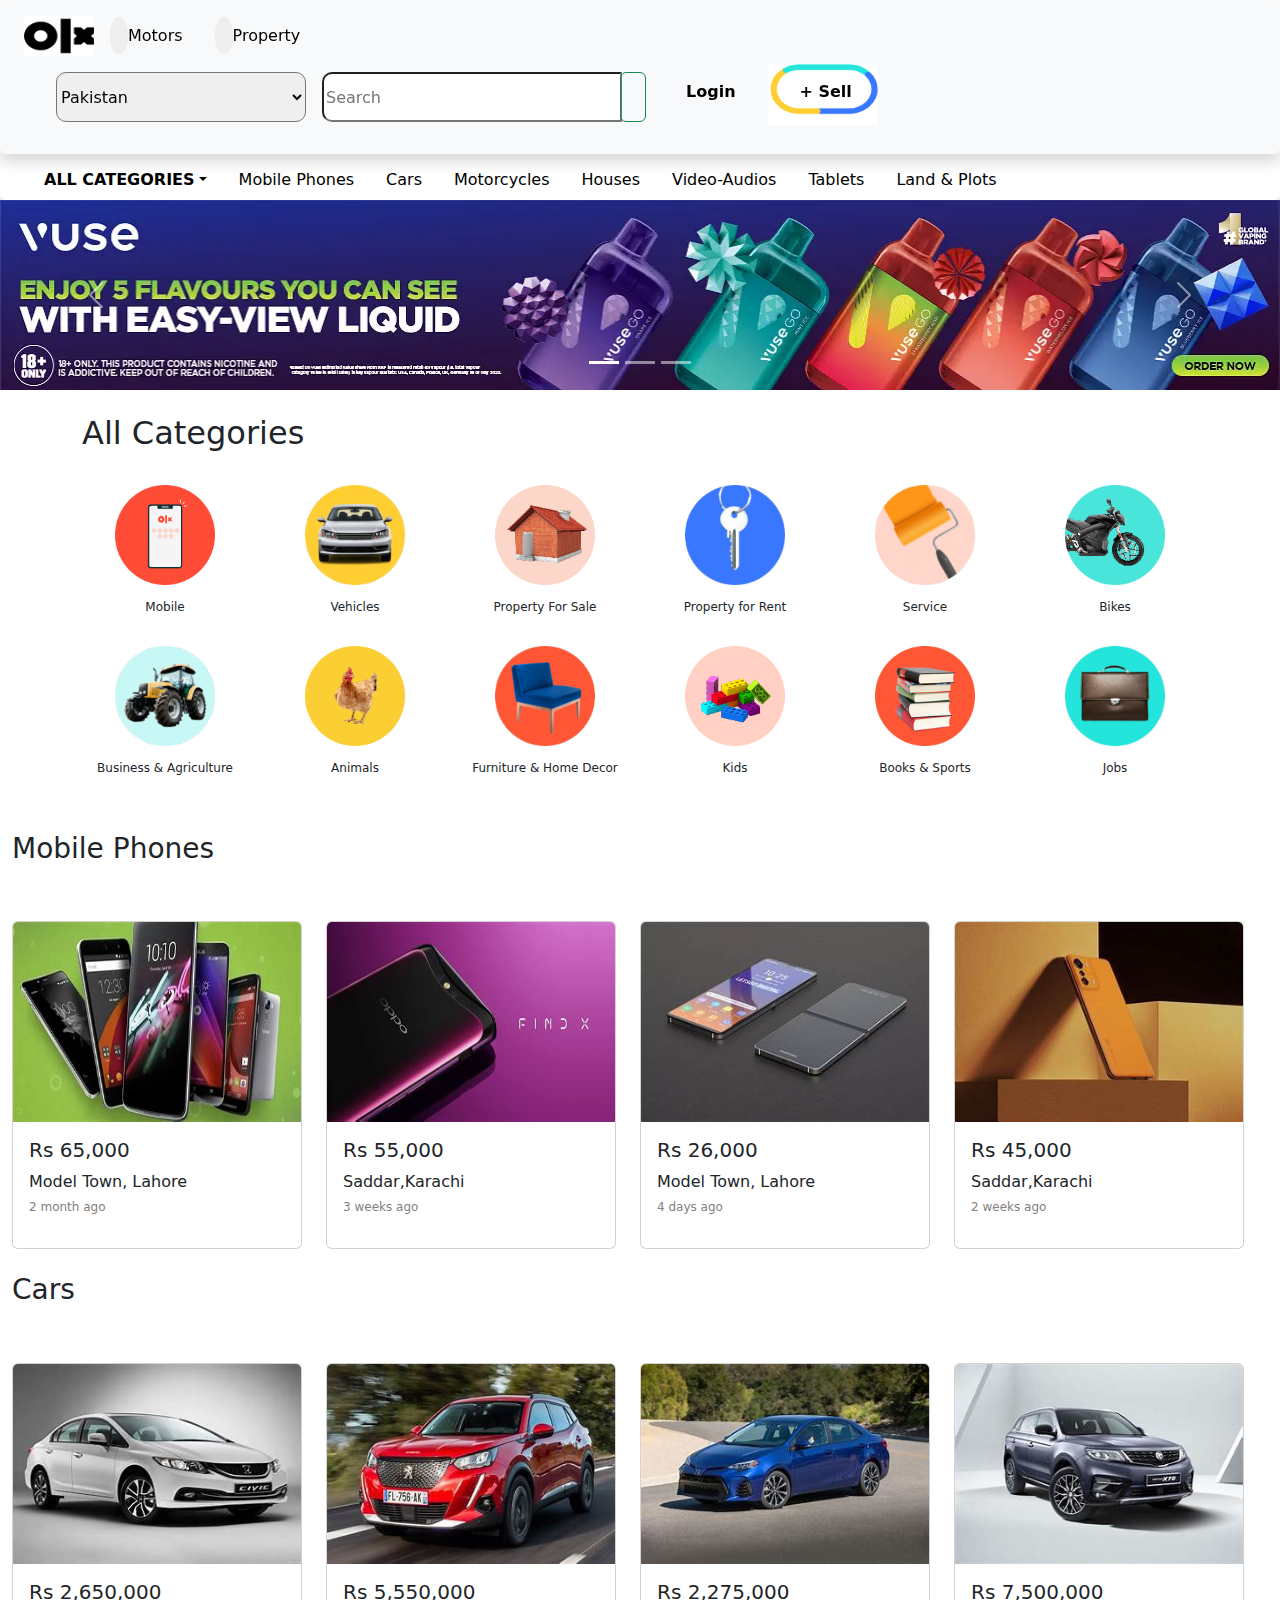
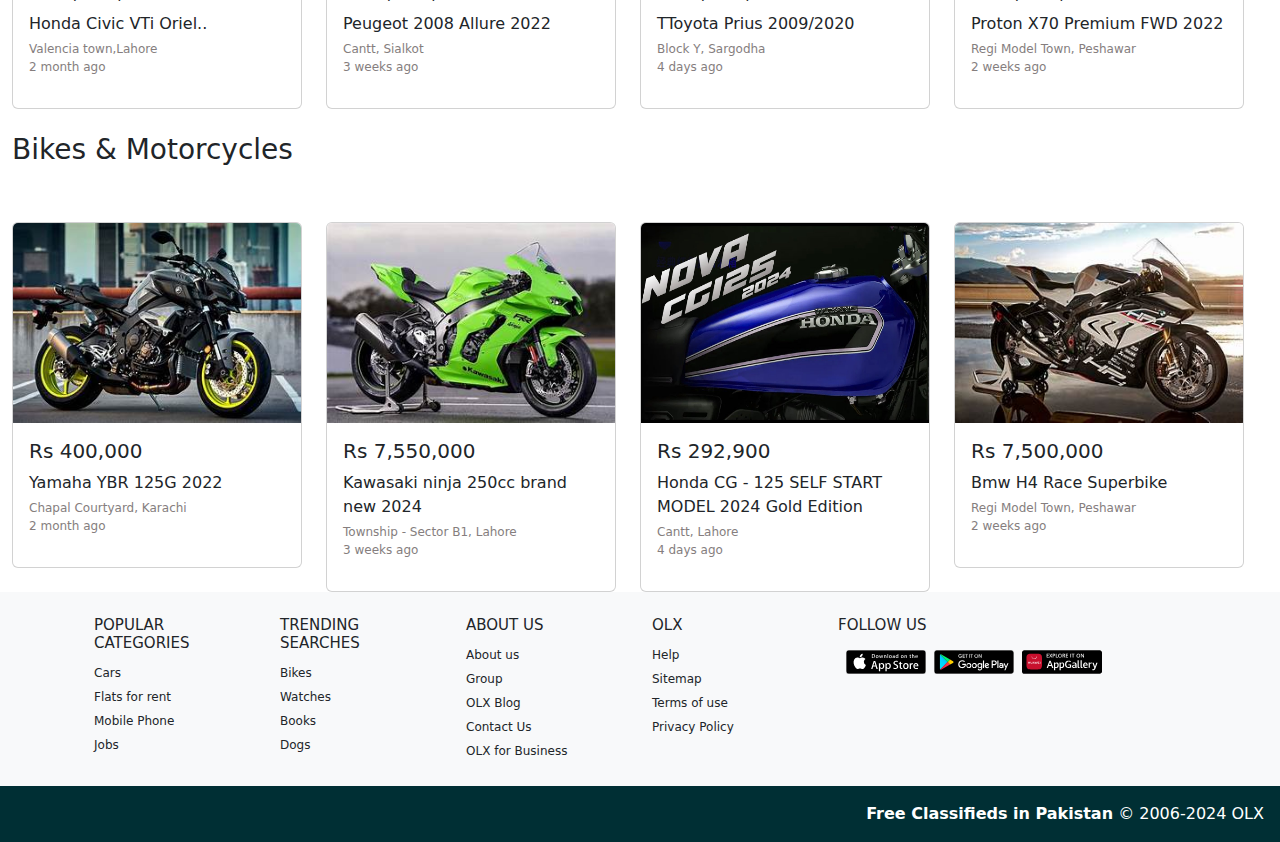
<file: index.html>
<!DOCTYPE html>
<html lang="en">

<head>
    <meta charset="UTF-8">
    <meta name="viewport" content="width=device-width, initial-scale=1.0">
    <title>Document</title>
    <link rel="stylesheet" href="style.css">
    <link href="https://cdn.jsdelivr.net/npm/bootstrap@5.3.3/dist/css/bootstrap.min.css" rel="stylesheet"
        integrity="sha384-QWTKZyjpPEjISv5WaRU9OFeRpok6YctnYmDr5pNlyT2bRjXh0JMhjY6hW+ALEwIH" crossorigin="anonymous">

    <link rel="stylesheet" href="https://cdnjs.cloudflare.com/ajax/libs/font-awesome/6.5.2/css/all.min.css"
        integrity="sha512-SnH5WK+bZxgPHs44uWIX+LLJAJ9/2PkPKZ5QiAj6Ta86w+fsb2TkcmfRyVX3pBnMFcV7oQPJkl9QevSCWr3W6A=="
        crossorigin="anonymous" referrerpolicy="no-referrer" />
</head>

<body>
    <div class="container-fluid fixed-top bg-light shadow p-3 mb-5 bd-body rounded">
        <div class="container ms-2">
            <div class="row">
                <ul class="nav">
                    <li class="nav-item">
                        <a class="navbar-brand" href="#"><img src="images/olx-logo-black.png" alt="" width="70px"
                                height="40px"></a>
                    </li>
                    <li class="nav-item">
                        <a class="nav-link text-black" href="#"> <span class="car"><i
                                    class="fa-solid fa-car"></i></span> Motors</a>
                    </li>
                    <li class="nav-item">
                        <a class="nav-link text-black" href="#"> <span class="car"><i
                                    class="fa-solid fa-building"></i></span> Property</a>
                    </li>
                </ul>
            </div>
        </div>

        <div class="container ms-2">
            <nav class="navbar navbar-expand-lg bg-body-tertiary">
                <div class="container-fluid">
                    <button class="navbar-toggler" type="button" data-bs-toggle="collapse"
                        data-bs-target="#navbarSupportedContent" aria-controls="navbarSupportedContent"
                        aria-expanded="false" aria-label="Toggle navigation">
                        <span class="navbar-toggler-icon "></span>
                    </button>
                    <div class="collapse navbar-collapse" id="navbarSupportedContent">
                        <ul class="navbar-nav me-auto mb-2 mb-lg-0">
                            <li class="m-2">
                                <select class="form" aria-label="Default select example">
                                    <option value="selected">Pakistan</option>
                                    <option value="1">karachi</option>
                                    <option value="2"> lahore</option>
                                    <option value="3">kashmir</option>
                                </select>
                            </li>

                            <li class="m-2">
                                <form class="d-flex" role="search">
                                    <input class=" me-2 search" type="search" placeholder="Search" aria-label="Search">
                                    <button class="btn btn-outline-success  search-btn" type="submit">
                                        <i class="fa-solid fa-magnifying-glass"></i></button>
                                </form>
                            </li>

                            <li class="nav-item m-2 ">

                                <a class="nav-link nav-login login ps-4" href="#">Login</a>

                            </li>

                            <li class="ms-3" style="width: 40%;">
                                <span class="ms-3 mt-3 ps-3"
                                    style="position: absolute; color: black; font-weight: 600;"> + Sell</span>
                                <img src="images/btn.png" width="110px" alt="btn">
                            </li>
                        </ul>
                    </div>
                </div>
            </nav>


        </div>
    </div>
    <div style="margin-top: 160px;" class="container-fluid bg-light shadow bg-body rounded">
        <div class="container ms-1">
            <ul class="nav">
                <li class="nav-item dropdown">
                    <a style="font-weight: 600;" class="nav-link dropdown-toggle text-black" data-bs-toggle="dropdown"
                        href="#" role="button" aria-expanded="false">ALL CATEGORIES</a>
                    <ul class="dropdown-menu">
                        <li><a class="dropdown-item" href="#">Action</a></li>
                        <li><a class="dropdown-item" href="#">Another action</a></li>
                        <li><a class="dropdown-item" href="#">Something else here</a></li>
                        <li>
                            <hr class="dropdown-divider">
                        </li>
                        <li><a class="dropdown-item" href="#">Separated link</a></li>
                    </ul>
                </li>
                <li class="nav-item">
                    <a class="nav-link active nav-hover" aria-current="page" href="#">Mobile Phones</a>
                </li>
                <li class="nav-item">
                    <a class="nav-link nav-hover" href="#">Cars</a>
                </li>
                <li class="nav-item">
                    <a class="nav-link nav-hover" href="#">Motorcycles</a>
                </li>
                <li class="nav-item">
                    <a class="nav-link nav-hover" href="#">Houses</a>
                </li>
                <li class="nav-item">
                    <a class="nav-link nav-hover" href="#">Video-Audios</a>
                </li>
                <li class="nav-item">
                    <a class="nav-link nav-hover" href="#">Tablets</a>
                </li>
                <li class="nav-item">
                    <a class="nav-link nav-hover" href="#">Land & Plots</a>
                </li>
            </ul>
        </div>
    </div>

    <div id="carouselExampleIndicators" class="carousel slide">
        <div class="carousel-indicators">
            <button type="button" data-bs-target="#carouselExampleIndicators" data-bs-slide-to="0" class="active"
                aria-current="true" aria-label="Slide 1"></button>
            <button type="button" data-bs-target="#carouselExampleIndicators" data-bs-slide-to="1"
                aria-label="Slide 2"></button>
            <button type="button" data-bs-target="#carouselExampleIndicators" data-bs-slide-to="2"
                aria-label="Slide 3"></button>
        </div>
        <div class="carousel-inner">
            <div class="carousel-item active">
                <img src="images/background.webp" class="d-block w-100" alt="...">
            </div>
            <div class="carousel-item">
                <img src="images/background.webp" class="d-block w-100" alt="...">
            </div>
            <div class="carousel-item">
                <img src="images/background.webp" class="d-block w-100" alt="...">
            </div>
        </div>
        <button class="carousel-control-prev" type="button" data-bs-target="#carouselExampleIndicators"
            data-bs-slide="prev">
            <span class="carousel-control-prev-icon" aria-hidden="true"></span>
            <span class="visually-hidden">Previous</span>
        </button>
        <button class="carousel-control-next" type="button" data-bs-target="#carouselExampleIndicators"
            data-bs-slide="next">
            <span class="carousel-control-next-icon" aria-hidden="true"></span>
            <span class="visually-hidden">Next</span>
        </button>
    </div>

    <div class="container">
        <h2 class="mt-4">All Categories</h2>
        <div class="row">
            <div class="col-md-2 mt-4 d-flex flex-column align-items-center">
                <div>
                    <img src="images/mobile.png" width="100px">
                </div>
                <div class="content">
                    <h4>Mobile</h4>
                </div>
            </div>
            <div class="col-md-2 mt-4 d-flex flex-column align-items-center">
                <div>
                    <img src="images/vechicles.png" width="100px">
                </div>
                <div class="content">
                    <h4>Vehicles</h4>
                </div>
            </div>
            <div class="col-md-2 mt-4 d-flex flex-column align-items-center">
                <div>
                    <img src="images/property for sale.png" width="100px">
                </div>
                <div class="content">
                    <h4>Property For Sale</h4>
                </div>
            </div>
            <div class="col-md-2 mt-4 d-flex flex-column align-items-center">
                <div>
                    <img src="images/rent.png" width="100px">
                </div>
                <div class="content">
                    <h4>Property for Rent</h4>
                </div>
            </div>
            <div class=" col-md-2  mt-4 d-flex flex-column align-items-center ">
                <div>
                    <img src="images/service.png" width="100px">
                </div>
                <div class="content">
                    <h4>Service</h4>
                </div>
            </div>
            <div class="col-md-2  mt-4 d-flex flex-column align-items-center ">
                <div>
                    <img src="images/bikes.png" width="100px">
                </div>
                <div class="content">
                    <h4>Bikes</h4>
                </div>
            </div>
        </div>
        <div class="row">
            <div class=" col-md-2  mt-4 d-flex flex-column align-items-center ">
                <div>
                    <img src="images/business.png" width="100px">
                </div>
                <div class="content">
                    <h4>
                        Business & Agriculture </h4>
                </div>
            </div>
            <div class=" col-md-2  mt-4 d-flex flex-column align-items-center ">
                <div>
                    <img src="images/animal.png" width="100px">
                </div>
                <div class="content">
                    <h4>Animals</h4>
                </div>
            </div>
            <div class="col-md-2  mt-4 d-flex flex-column align-items-center ">
                <div>
                    <img src="images/furniture.png" width="100px">
                </div>
                <div class="content">
                    <h4>Furniture & Home Decor</h4>
                </div>
            </div>
            <div class="col-md-2  mt-4 d-flex flex-column align-items-center ">
                <div>
                    <img src="images/kids.png" width="100px">
                </div>
                <div class="content">
                    <h4>Kids</h4>
                </div>
            </div>
            <div class=" col-md-2  mt-4 d-flex flex-column align-items-center ">
                <div>
                    <img src="images/books.png" width="100px">
                </div>
                <div class="content">
                    <h4>Books & Sports </h4>
                </div>
            </div>
            <div class=" col-md-2  mt-4 d-flex flex-column align-items-center ">
                <div>
                    <img src="images/jobs.png" width="100px">
                </div>
                <div class="content">
                    <h4>Jobs </h4>
                </div>
            </div>
        </div>
    </div>
    <div class="container-fluid ">
        <div class="row  ">
            <h3 class="mt-5"> Mobile Phones</h3>
            <div class="row row-cols-1 row-cols-md-4 g-4">
                <div class="col">
                    <div class="card">
                        <img src="images/mobile1.png " height="200px" class="card-img-top" alt="...">
                        <div class="card-body">
                            <div class=" d-flex justify-content-between">
                                <h5 class="card-title ">Rs 65,000</h5>
                                <h5><i class="fa-regular fa-heart"></i></h5>
                            </div>

                            <p class="card-text text-dark mb-1"> Model Town, Lahore</p>
                            <p class="text">2 month ago</p>
                        </div>
                    </div>
                </div>
                <div class="col">
                    <div class="card ">
                        <img src="images/mobile2.png" height="200px" class="card-img-top" alt="...">
                        <div class="card-body">
                            <div class=" d-flex justify-content-between">
                                <h5 class="card-title ">Rs 55,000</h5>
                                <h5><i class="fa-regular fa-heart"></i></h5>
                            </div>
                            <p class="card-text text-dark mb-1"> Saddar,Karachi</p>
                            <p class="text">3 weeks ago</p>
                        </div>
                    </div>
                </div>
                <div class="col">
                    <div class="card">
                        <img src="images/mobile3.png" height="200px" class="card-img-top" alt="...">
                        <div class="card-body">
                            <div class=" d-flex justify-content-between">
                                <h5 class="card-title ">Rs 26,000</h5>
                                <h5><i class="fa-regular fa-heart"></i></h5>
                            </div>
                            <p class="card-text text-dark mb-1"> Model Town, Lahore</p>
                            <p class="text">4 days ago</p>
                        </div>
                    </div>
                </div>
                <div class="col">
                    <div class="card">
                        <img src="images/mobile4.png" height="200px" class="card-img-top" alt="...">
                        <div class="card-body">
                            <div class=" d-flex justify-content-between">
                                <h5 class="card-title ">Rs 45,000</h5>
                                <h5><i class="fa-regular fa-heart"></i></h5>
                            </div>
                            <p class="card-text text-dark mb-1"> Saddar,Karachi</p>
                            <p class="text">2 weeks ago</p>
                        </div>
                    </div>
                </div>

            </div>
        </div>
        <div class="row">
            <h3 class="mt-4">Cars</h3>
            <div class="row row-cols-1 row-cols-md-4 g-4">
                <div class="col">
                    <div class="card">
                        <img src="images/car1.jpeg" height="200px" class="card-img-top" alt="...">
                        <div class="card-body">
                            <div class=" d-flex justify-content-between">
                                <h5 class="card-title ">Rs 2,650,000</h5>
                                <h5><i class="fa-regular fa-heart"></i></h5>
                            </div>

                            <p class="card-text text-dark mb-1">Honda Civic VTi Oriel..</p>
                            <p class="text"> Valencia town,Lahore<br> 2 month ago</p>
                        </div>
                    </div>
                </div>
                <div class="col">
                    <div class="card ">
                        <img src="images/car3.jpeg" height="200px" class="card-img-top" alt="...">
                        <div class="card-body">
                            <div class=" d-flex justify-content-between">
                                <h5 class="card-title ">Rs 5,550,000</h5>
                                <h5><i class="fa-regular fa-heart"></i></h5>
                            </div>
                            <p class="card-text text-dark mb-1"> Peugeot 2008 Allure 2022</p>
                            <p class="text"> Cantt, Sialkot <br>3 weeks ago</p>
                        </div>
                    </div>
                </div>
                <div class="col">
                    <div class="card">
                        <img src="images/car2.jpeg" height="200px" class="card-img-top" alt="...">
                        <div class="card-body">
                            <div class=" d-flex justify-content-between">
                                <h5 class="card-title ">Rs 2,275,000</h5>
                                <h5><i class="fa-regular fa-heart"></i></h5>
                            </div>
                            <p class="card-text text-dark mb-1"> TToyota Prius 2009/2020
                            </p>
                            <p class="text"> Block Y, Sargodha <br> 4 days ago</p>
                        </div>
                    </div>
                </div>
                <div class="col">
                    <div class="card">
                        <img src="images/car4.jpeg" height="200px" class="card-img-top" alt="...">
                        <div class="card-body">
                            <div class=" d-flex justify-content-between">
                                <h5 class="card-title ">Rs 7,500,000</h5>
                                <h5><i class="fa-regular fa-heart"></i></h5>
                            </div>
                            <p class="card-text text-dark mb-1"> Proton X70 Premium FWD 2022</p>
                            <p class="text"> Regi Model Town, Peshawar <br>2 weeks ago</p>
                        </div>
                    </div>
                </div>

            </div>
        </div>
        <div class="row">
            <h3 class="mt-4">Bikes & Motorcycles</h3>
            <div class="row row-cols-1 row-cols-md-4 g-4">
                <div class="col">
                    <div class="card">
                        <img src="images/bike1.jpeg" height="200px" class="card-img-top" alt="...">
                        <div class="card-body">
                            <div class=" d-flex justify-content-between">
                                <h5 class="card-title ">Rs 400,000</h5>
                                <h5><i class="fa-regular fa-heart"></i></h5>
                            </div>

                            <p class="card-text text-dark mb-1">Yamaha YBR 125G 2022</p>
                            <p class="text"> Chapal Courtyard, Karachi<br> 2 month ago</p>
                        </div>
                    </div>
                </div>
                <div class="col">
                    <div class="card ">
                        <img src="images/bike2.jpeg" height="200px" class="card-img-top" alt="...">
                        <div class="card-body">
                            <div class=" d-flex justify-content-between">
                                <h5 class="card-title ">Rs 7,550,000</h5>
                                <h5><i class="fa-regular fa-heart"></i></h5>
                            </div>
                            <p class="card-text text-dark mb-1"> Kawasaki ninja 250cc brand new 2024</p>
                            <p class="text">Township - Sector B1, Lahore <br>3 weeks ago</p>
                        </div>
                    </div>
                </div>
                <div class="col">
                    <div class="card">
                        <img src="images/bike3.jpg" height="200px" class="card-img-top" alt="...">
                        <div class="card-body">
                            <div class=" d-flex justify-content-between">
                                <h5 class="card-title ">Rs 292,900</h5>
                                <h5><i class="fa-regular fa-heart"></i></h5>
                            </div>
                            <p class="card-text text-dark mb-1"> Honda CG - 125 SELF START MODEL 2024 Gold Edition
                            </p>
                            <p class="text"> Cantt, Lahore <br> 4 days ago</p>
                        </div>
                    </div>
                </div>
                <div class="col">
                    <div class="card">
                        <img src="images/bike4.jpeg" height="200px" class="card-img-top" alt="...">
                        <div class="card-body">
                            <div class=" d-flex justify-content-between">
                                <h5 class="card-title ">Rs 7,500,000</h5>
                                <h5><i class="fa-regular fa-heart"></i></h5>
                            </div>
                            <p class="card-text text-dark mb-1"> Bmw H4 Race Superbike</p>
                            <p class="text"> Regi Model Town, Peshawar <br>2 weeks ago</p>
                        </div>
                    </div>
                </div>

            </div>
        </div>
    </div>

    <footer class="bg-body-tertiary text-center text-lg-start">
        <div class="container p-4">
            <div class="row">
                <div class="col-lg-2 col-md-2 mb-4 mb-md-0">
                    <h5 class="text-uppercase">POPULAR CATEGORIES</h5>
                    <ul class="list-unstyled mb-0">
                        <li><a href="#!" class="text-body">Cars</a></li>
                        <li><a href="#!" class="text-body">Flats for rent</a></li>
                        <li><a href="#!" class="text-body">Mobile Phone</a></li>
                        <li><a href="#!" class="text-body">Jobs</a></li>
                    </ul>
                </div>
                <div class="col-lg-2 col-md-2 mb-4 mb-md-0">
                    <h5 class="text-uppercase">TRENDING SEARCHES</h5>
                    <ul class="list-unstyled mb-0">
                        <li><a href="#!" class="text-body">Bikes</a></li>
                        <li><a href="#!" class="text-body">Watches</a></li>
                        <li><a href="#!" class="text-body">Books</a></li>
                        <li><a href="#!" class="text-body">Dogs</a></li>
                    </ul>
                </div>
                <div class="col-lg-2 col-md-2 mb-4 mb-md-0">
                    <h5 class="text-uppercase">ABOUT US</h5>
                    <ul class="list-unstyled mb-0">
                        <li><a href="aboutus.html" class="text-body">About us</a></li>
                        <li><a href="#!" class="text-body">Group</a></li>
                        <li><a href="#!" class="text-body">OLX Blog</a></li>
                        <li><a href="contactus.html" class="text-body">Contact Us</a></li>
                        <li><a href="#!" class="text-body">OLX for Business</a></li>
                    </ul>
                </div>
                <div class="col-lg-2 col-md-2 mb-4 mb-md-0">
                    <h5 class="text-uppercase">OLX</h5>
                    <ul class="list-unstyled mb-0">
                        <li><a href="#!" class="text-body">Help</a></li>
                        <li><a href="#!" class="text-body">Sitemap</a></li>
                        <li><a href="#!" class="text-body">Terms of use</a></li>
                        <li><a href="#!" class="text-body">Privacy Policy</a></li>
                    </ul>
                </div>
                <div class="col-lg-2 col-md-4 mb-4 mb-md-0">
                    <h5 class="text-uppercase">FOLLOW US</h5>
                    <ul class="list-unstyled d-flex justify-content-center justify-content-lg-start mb-2">
                        <li class="mx-2"><a href="#" class="text-body"><i class="fab fa-facebook"></i></a></li>
                        <li class="mx-2"><a href="#" class="text-body"><i class="fab fa-instagram"></i></a></li>
                        <li class="mx-2"><a href="#" class="text-body"><i class="fab fa-twitter"></i></a></li>
                    </ul>
                    <div class="d-flex justify-content-center justify-content-lg-start">
                        <img src="images/appstore.svg" width="80px" class="ms-2">
                        <img src="images/google play.svg" width="80px" class="ms-2">
                        <img src="images/appgallery.svg" width="80px" class="ms-2">
                    </div>
                </div>
            </div>
        </div>
        <div class="text-end text-white p-3" style="background-color: #002F34;">
            <span class="fw-bold">Free Classifieds in Pakistan</span>
            <a class="text-white" href="#" style="text-decoration: none;"> © 2006-2024 OLX</a>
        </div>
    </footer>

    <script src="https://cdn.jsdelivr.net/npm/bootstrap@5.3.3/dist/js/bootstrap.bundle.min.js" integrity="sha384-YvpcrYf0tY3lHB60NNkmXc5s9fDVZLESaAA55NDzOxhy9GkcIdslK1eN7N6jIeHz" crossorigin="anonymous"></script>

</body>

</html>
</file>
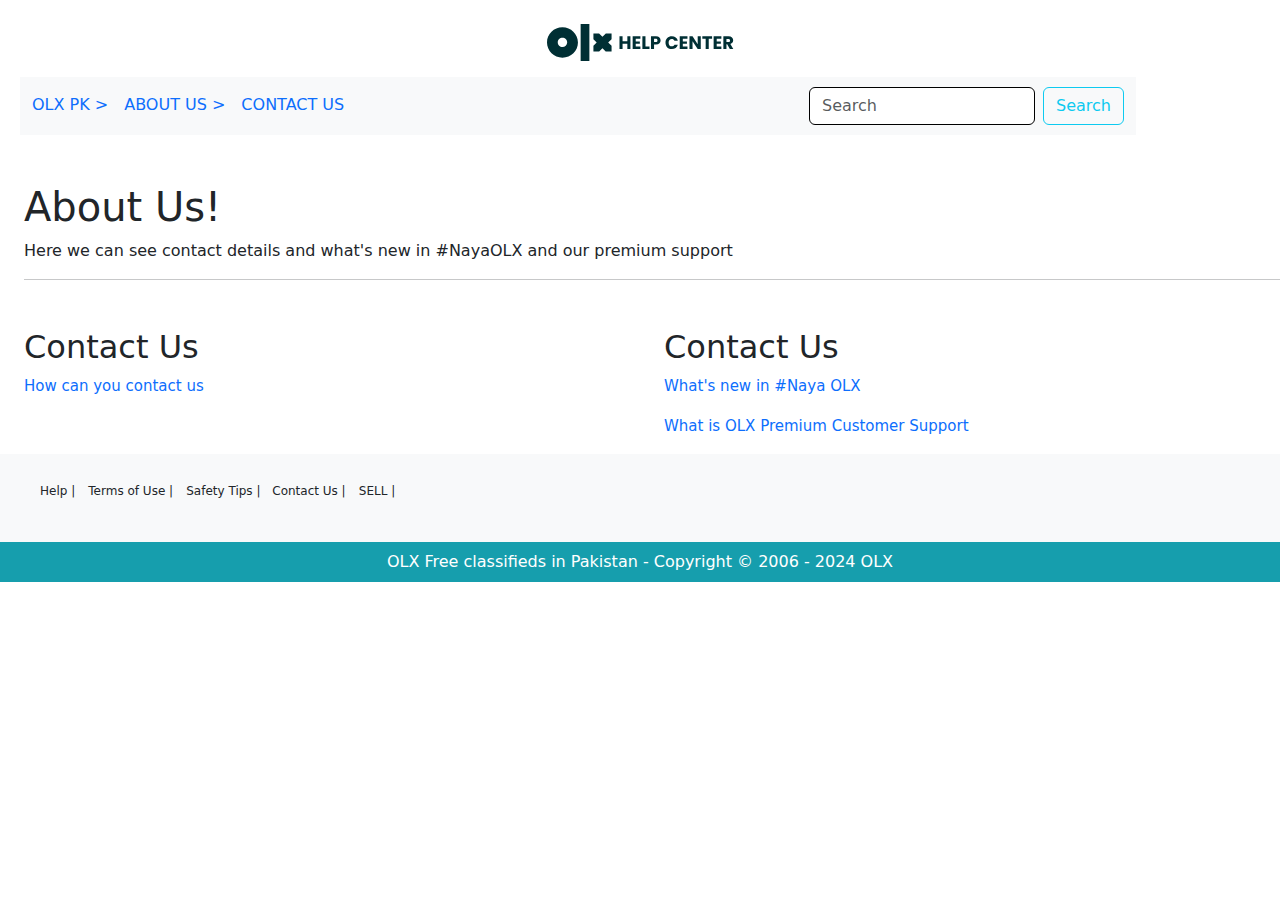
<file: aboutus.html>
<!DOCTYPE html>
<html lang="en">

<head>
    <meta charset="UTF-8">
    <meta name="viewport" content="width=device-width, initial-scale=1.0">
    <title>Document</title>
    <link rel="stylesheet" href="style.css">
    <link href="https://cdn.jsdelivr.net/npm/bootstrap@5.3.3/dist/css/bootstrap.min.css" rel="stylesheet"
        integrity="sha384-QWTKZyjpPEjISv5WaRU9OFeRpok6YctnYmDr5pNlyT2bRjXh0JMhjY6hW+ALEwIH" crossorigin="anonymous">
</head>

<body>
    
    <header class="mt-4 mb-3">
        <div class="text-center">
            <img src="images/olx helpcenter.svg" alt="OLX PK Help Center home page" />
            </a>
        </div>
    </header>
    <div class="container ms-2">
        <nav class="navbar navbar-expand-lg bg-body-tertiary">
            <div class="container-fluid">
                <div class="collapse navbar-collapse" id="navbarSupportedContent">
                    <ul class="nav nav-underline me-auto mb-2 mb-lg-0">
                        <li class="nav-item">
                            <a class="nav-link " aria-current="page" href="index.html">OLX PK ></a>
                        </li>
                        <li class="nav-item">
                            <a class="nav-link" href="aboutus.html">ABOUT US ></a>
                        </li>
                        <li class="nav-item">
                            <a class="nav-link" href="contactus.html">CONTACT US</a>
                        </li>

                    </ul>
                </div>
                <form class="d-flex" role="search">
                    <input class="form-control me-2 search-about" type="search" placeholder="Search"
                        aria-label="Search">
                    <button class="btn btn-outline-info" type="submit">Search</button>
                </form>

            </div>

        </nav>
    </div>


    <div class="category-container ms-4">
        <div class="category-content ">
            <header class="page-header mt-5 ">
                <h1>About Us! </h1>
                <p class="page-header-description ">Here we can see contact details and what's new in #NayaOLX and
                    our premium support</p>
            </header>
            <hr>
            <div class="section mt-5">
                <div class="row">
                    <div class=" col">
                        <h2>
                            Contact Us
                        </h2>
                        <div class="content">
                            <p class="about-text"> <a href="">How can you contact us</a></p>
                        </div>
                    </div>
                    <div class=" col">
                        <h2>
                            Contact Us
                        </h2>
                        <div class="content">
                            <p class="about-text"> <a href="">What's new in #Naya OLX</a></p>
                            <p class="about-text"> <a href="">What is OLX Premium Customer Support</a></p>

                        </div>
                    </div>
                </div>
            </div>
        </div>
    </div>








    <footer class="bg-body-tertiary text-center text-lg-start ">
        <div class="container p-4 ms-2 d-flex">
            <ul class="list-unstyled  ">
                <li class="me-3 ">
                    <a class="text-body ms-2 " href="">Help |</a>
                    <a class="  text-body ms-2" href="">Terms of Use |</a>
                    <a class=   "text-body ms-2 "href="">Safety Tips | </a>
                    <a class=" text-body ms-2" href="">Contact Us |</a>
                    <a class="text-body ms-2" href="">SELL |</a>


            </ul>
        </div>


        <div class="text-end text-white p-2 text-center" style="background-color: #169ead; ">
            <span class="">OLX Free classifieds in Pakistan - Copyright © 2006 - 2024 OLX</span>
            
        </div>
    </footer>
    























    <script src="https://cdn.jsdelivr.net/npm/bootstrap@5.3.3/dist/js/bootstrap.bundle.min.js"
        integrity="sha384-YvpcrYf0tY3lHB60NNkmXc5s9fDVZLESaAA55NDzOxhy9GkcIdslK1eN7N6jIeHz"
        crossorigin="anonymous"></script>
</body>

</html>
</file>
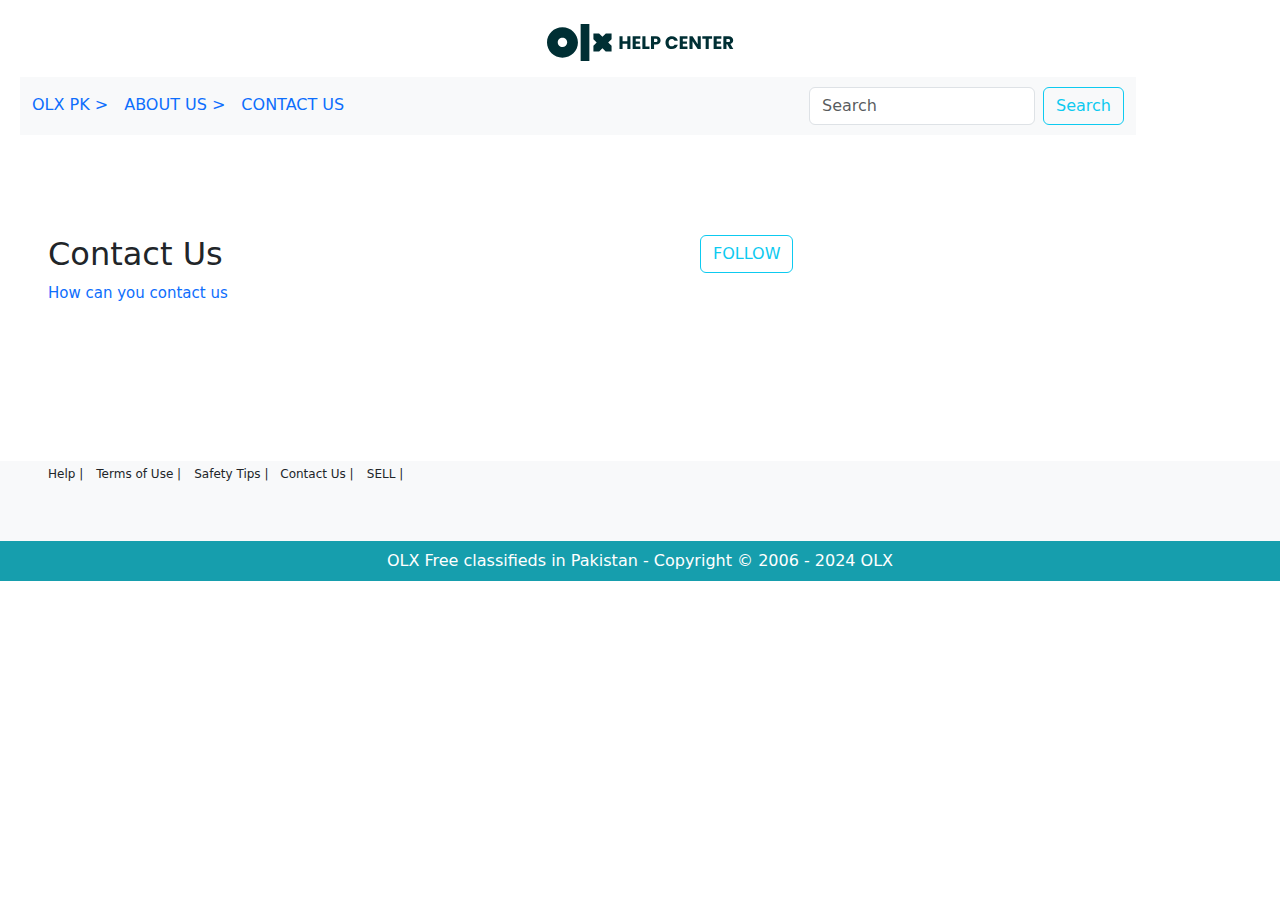
<file: contactus.html>
<!DOCTYPE html>
<html lang="en">

<head>
    <meta charset="UTF-8">
    <meta name="viewport" content="width=device-width, initial-scale=1.0">
    <title>Document</title>
    <link rel="stylesheet" href="style.css">
    <link href="https://cdn.jsdelivr.net/npm/bootstrap@5.3.3/dist/css/bootstrap.min.css" rel="stylesheet"
        integrity="sha384-QWTKZyjpPEjISv5WaRU9OFeRpok6YctnYmDr5pNlyT2bRjXh0JMhjY6hW+ALEwIH" crossorigin="anonymous">
</head>

<body>
  
    <header class="mt-4 mb-3">
        <div class="text-center">
            <img src="images/olx helpcenter.svg" alt="OLX PK Help Center home page" />
            </a>
        </div>
    </header>
    <div class="container ms-2">
        <nav class="navbar navbar-expand-lg bg-body-tertiary">
            <div class="container-fluid">
                <div class="collapse navbar-collapse" id="navbarSupportedContent">
                    <ul class="nav nav-underline me-auto mb-2 mb-lg-0">
                        <li class="nav-item">
                            <a class="nav-link " aria-current="page" href="index.html">OLX PK ></a>
                        </li>
                        <li class="nav-item">
                            <a class="nav-link" href="aboutus.html">ABOUT US ></a>
                        </li>
                        <li class="nav-item">
                            <a class="nav-link" href="contactus.html">CONTACT US</a>
                        </li>

                    </ul>
                </div>
                <form class="d-flex" role="search">
                    <input class="form-control me-2 " type="search" placeholder="Search"
                        aria-label="Search">
                    <button class="btn btn-outline-info" type="submit">Search</button>
                </form>

            </div>

        </nav>
    </div>


    <div class="contact-container">

        <div class="section ms-5 mb-5">
            <div class="row">
                <div class=" col">
                    <h2>
                        Contact Us
                    </h2>
                    <div class="content">
                        <p class="about-text"> <a href="">How can you contact us</a></p>
                    </div>
                </div>
                <div class=" col ms-5">
                    <button class="btn btn-outline-info d-flex " type="submit ">FOLLOW</button>

                </div>
            </div>
        </div>
    </div>
    








    <footer class="bg-body-tertiary text-center text-lg-start ">
        <div class="footer-list  d-flex  ms-5 ">
            <ul class="list-unstyled  ">
                <li class=" contact-footer ">
                    <a class="text-body mt-5 " href="">Help |</a>
                    <a class="  text-body ms-2" href="">Terms of Use |</a>
                    <a class="text-body ms-2 " href="">Safety Tips | </a>
                    <a class=" text-body ms-2" href="">Contact Us |</a>
                    <a class="text-body ms-2" href="">SELL |</a>


            </ul>
        </div>


        <div class="text-end text-white p-2 text-center" style="background-color: #169ead; ">
            <span class="">OLX Free classifieds in Pakistan - Copyright © 2006 - 2024 OLX</span>
           
        </div>
    </footer>














    <script src="https://cdn.jsdelivr.net/npm/bootstrap@5.3.3/dist/js/bootstrap.bundle.min.js"
        integrity="sha384-YvpcrYf0tY3lHB60NNkmXc5s9fDVZLESaAA55NDzOxhy9GkcIdslK1eN7N6jIeHz"
        crossorigin="anonymous"></script>
</body>

</html>
</file>
<file: style.css>
.car{
    background-color: rgb(238, 238, 238);  
    padding: 8px;
    border-radius: 50%;
    border: 1px solid rgb(238, 238, 238);
  }
  .form{
      height: 50px;
      width: 250px;
      border-radius: 10px;
      transition: 0.4s;
  
  }
  
  .form:focus{
      outline: 3px solid aquamarine;
      border: none;
  }
  .search{
      height: 50px;
      width: 300px;
      border-bottom-left-radius: 10px;
      border-top-left-radius: 10px;
      transition: 0.4s;
  
  }
  
  .search:focus{
      outline: 3px solid aquamarine;
      border: none;
  }
  .search-btn{
      margin-left: -10px;
      border-bottom-right-radius: 10px;
      border-top-right-radius: 10px;
  }
  .nav-login{
      font-weight: 600 !important;
      color: black !important;
  }
  .nav-hover{
      color: black !important;
  }
  .nav-hover:hover{
  color: aqua !important;
  }
  h4{
      font-size: 12px !important;
  padding-top: 15px !important;
  font-weight: 400 !important;
  }
  .text{
      font-size: 12px;
      color: #857e7e;
  }
  .list-unstyled a{
      font-size: 12px;
      text-decoration: none;
  }
  .text-uppercase{
      font-size: 15px;
  }
  .fa-brands{
      font-size: 20px;
  }
  .search-about{
     border-color: black !important;
  }
  
  .about-text a{
      font-size: 15px;
      text-decoration: none;
  }
  
  .contact-btn{
      margin-left: 49px !important;
  }
  .contact-container
  {
      margin-top: 100px !important; 
      margin-bottom: 140px !important;
  }
  .contact-footer{
      margin-bottom: 40px !important;
  }
</file>
